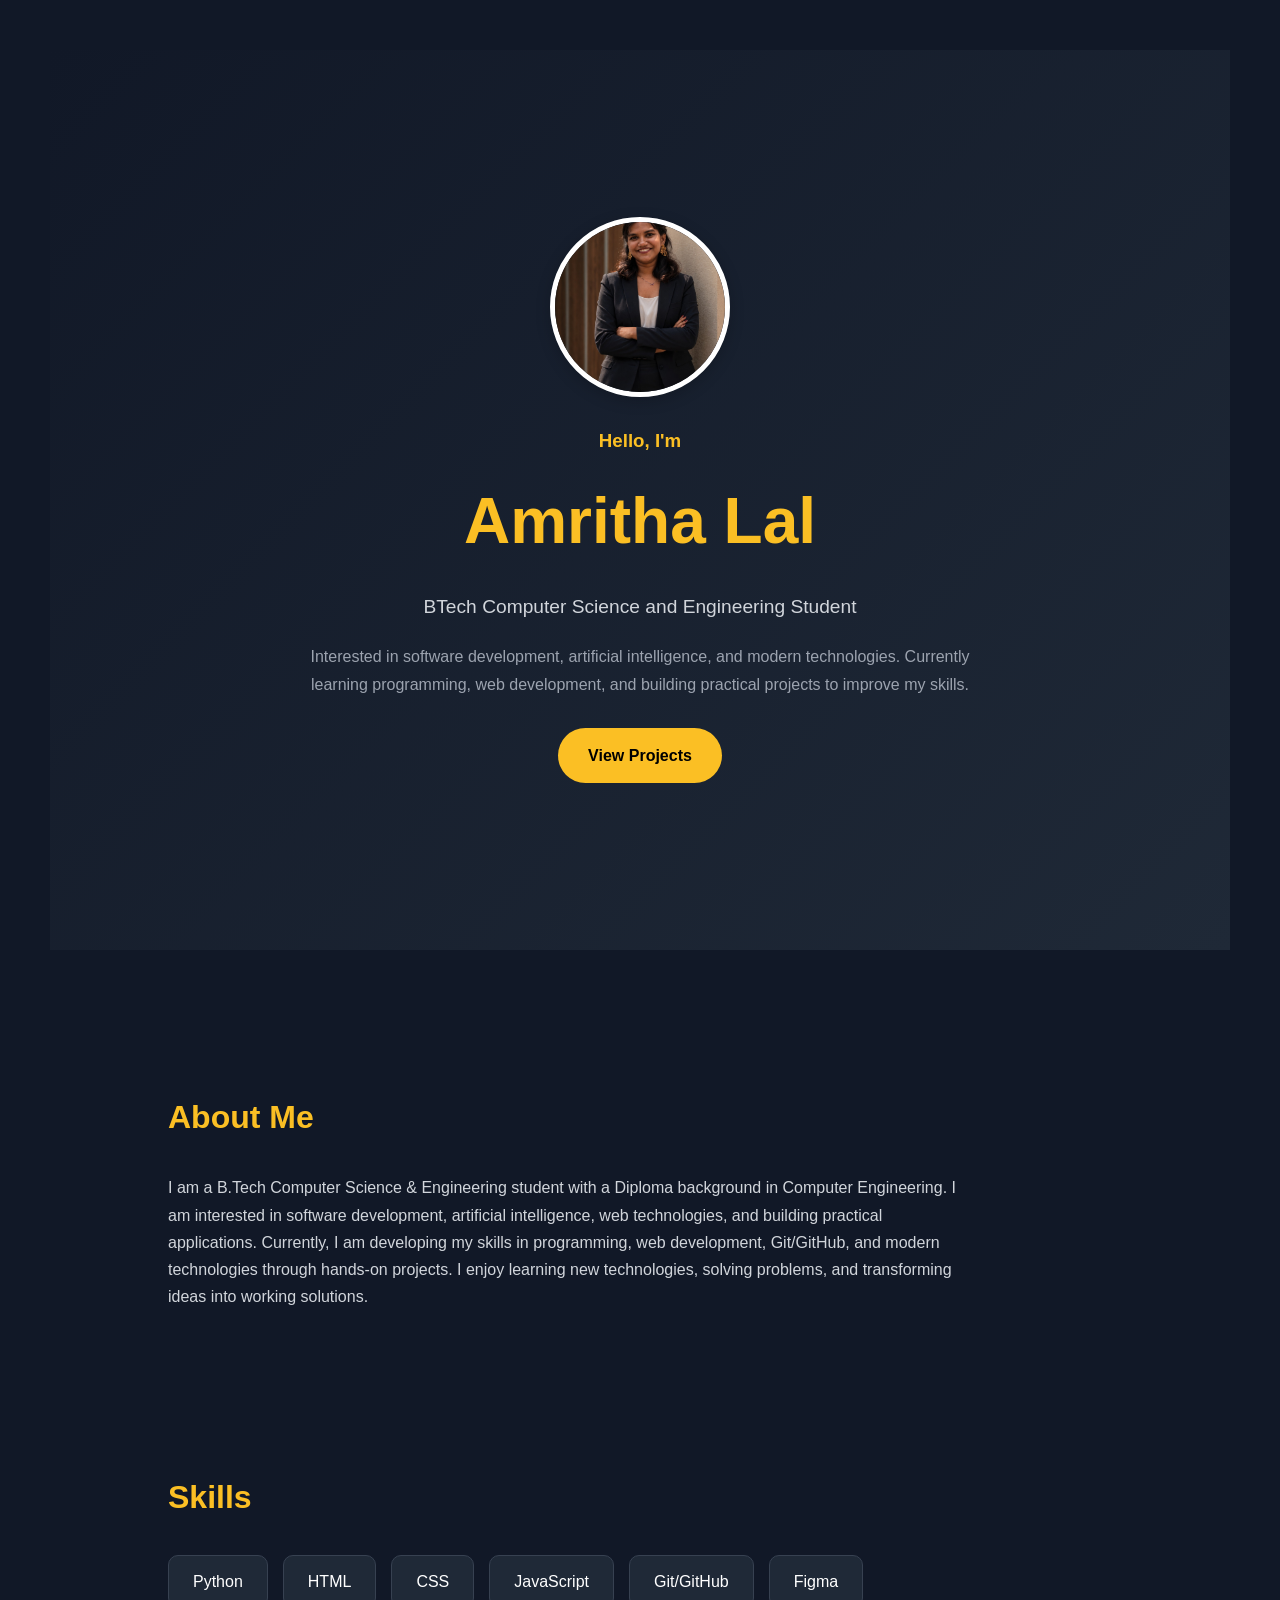
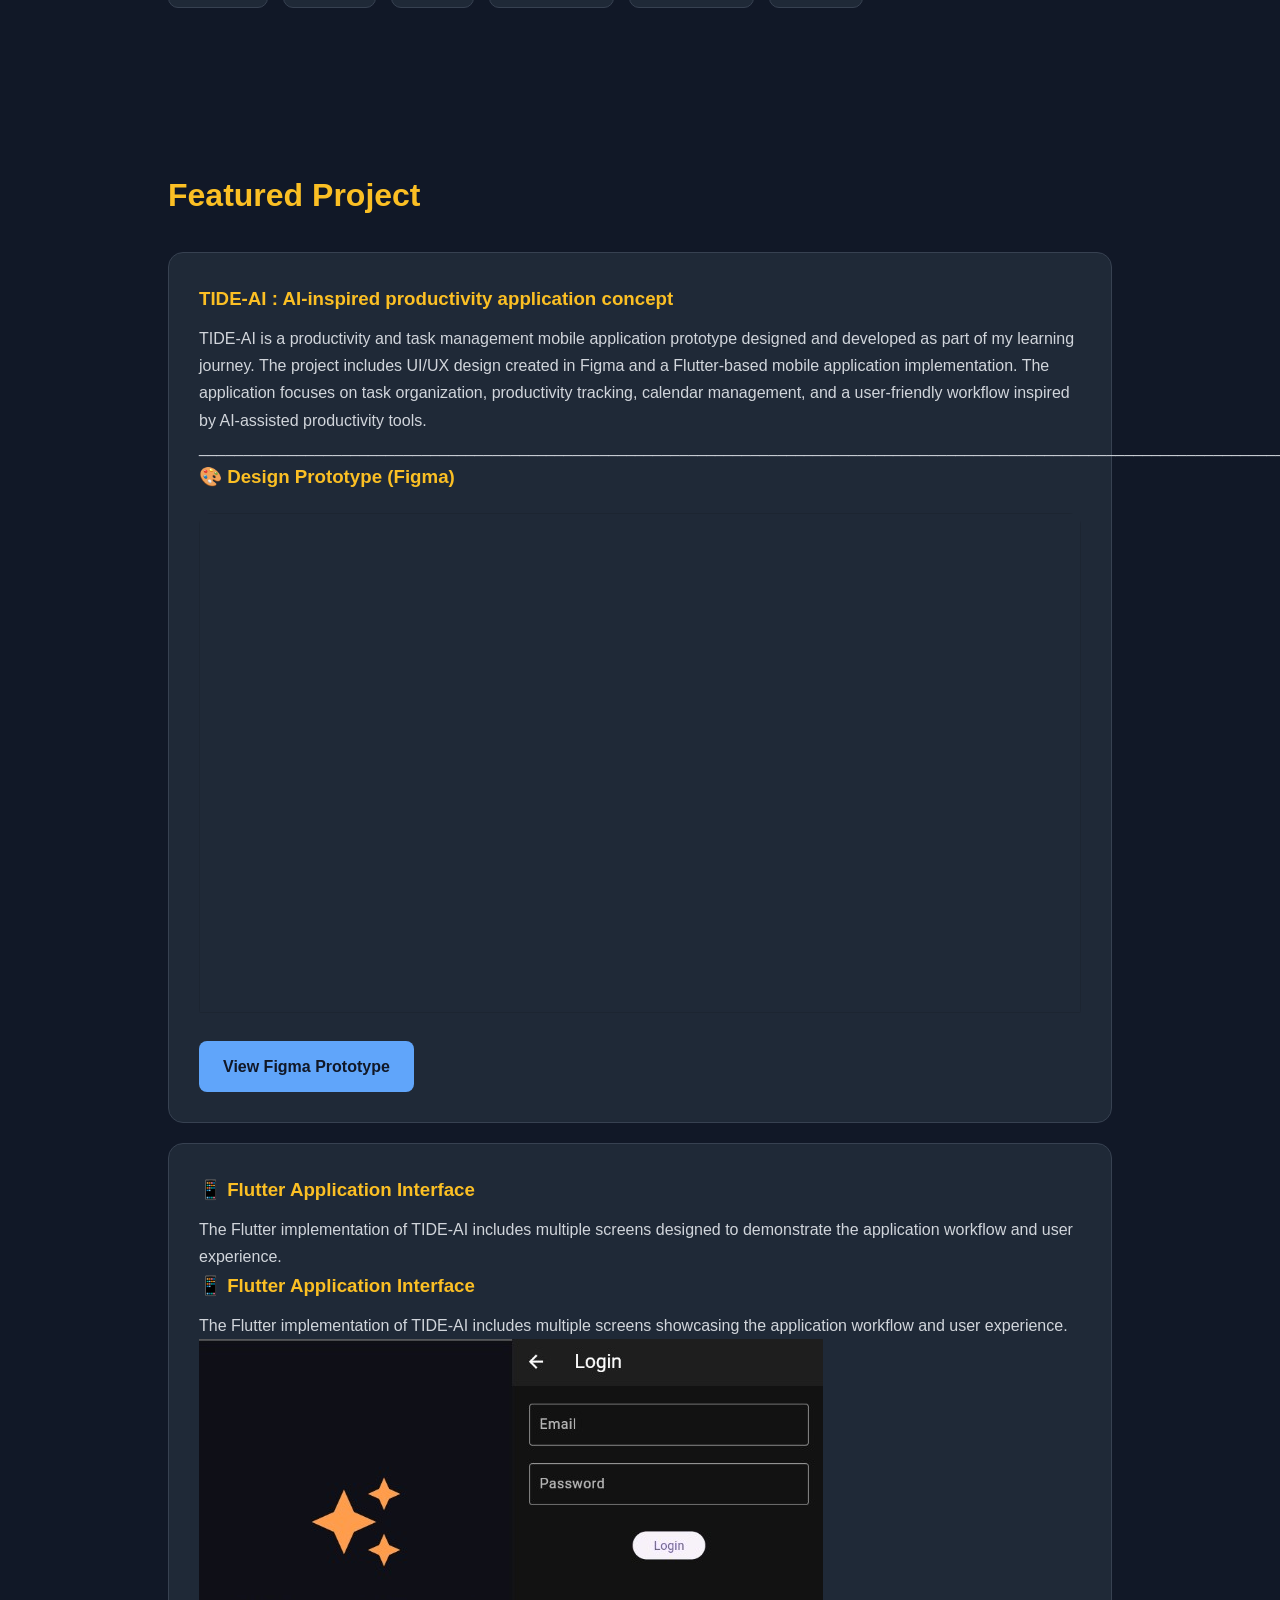
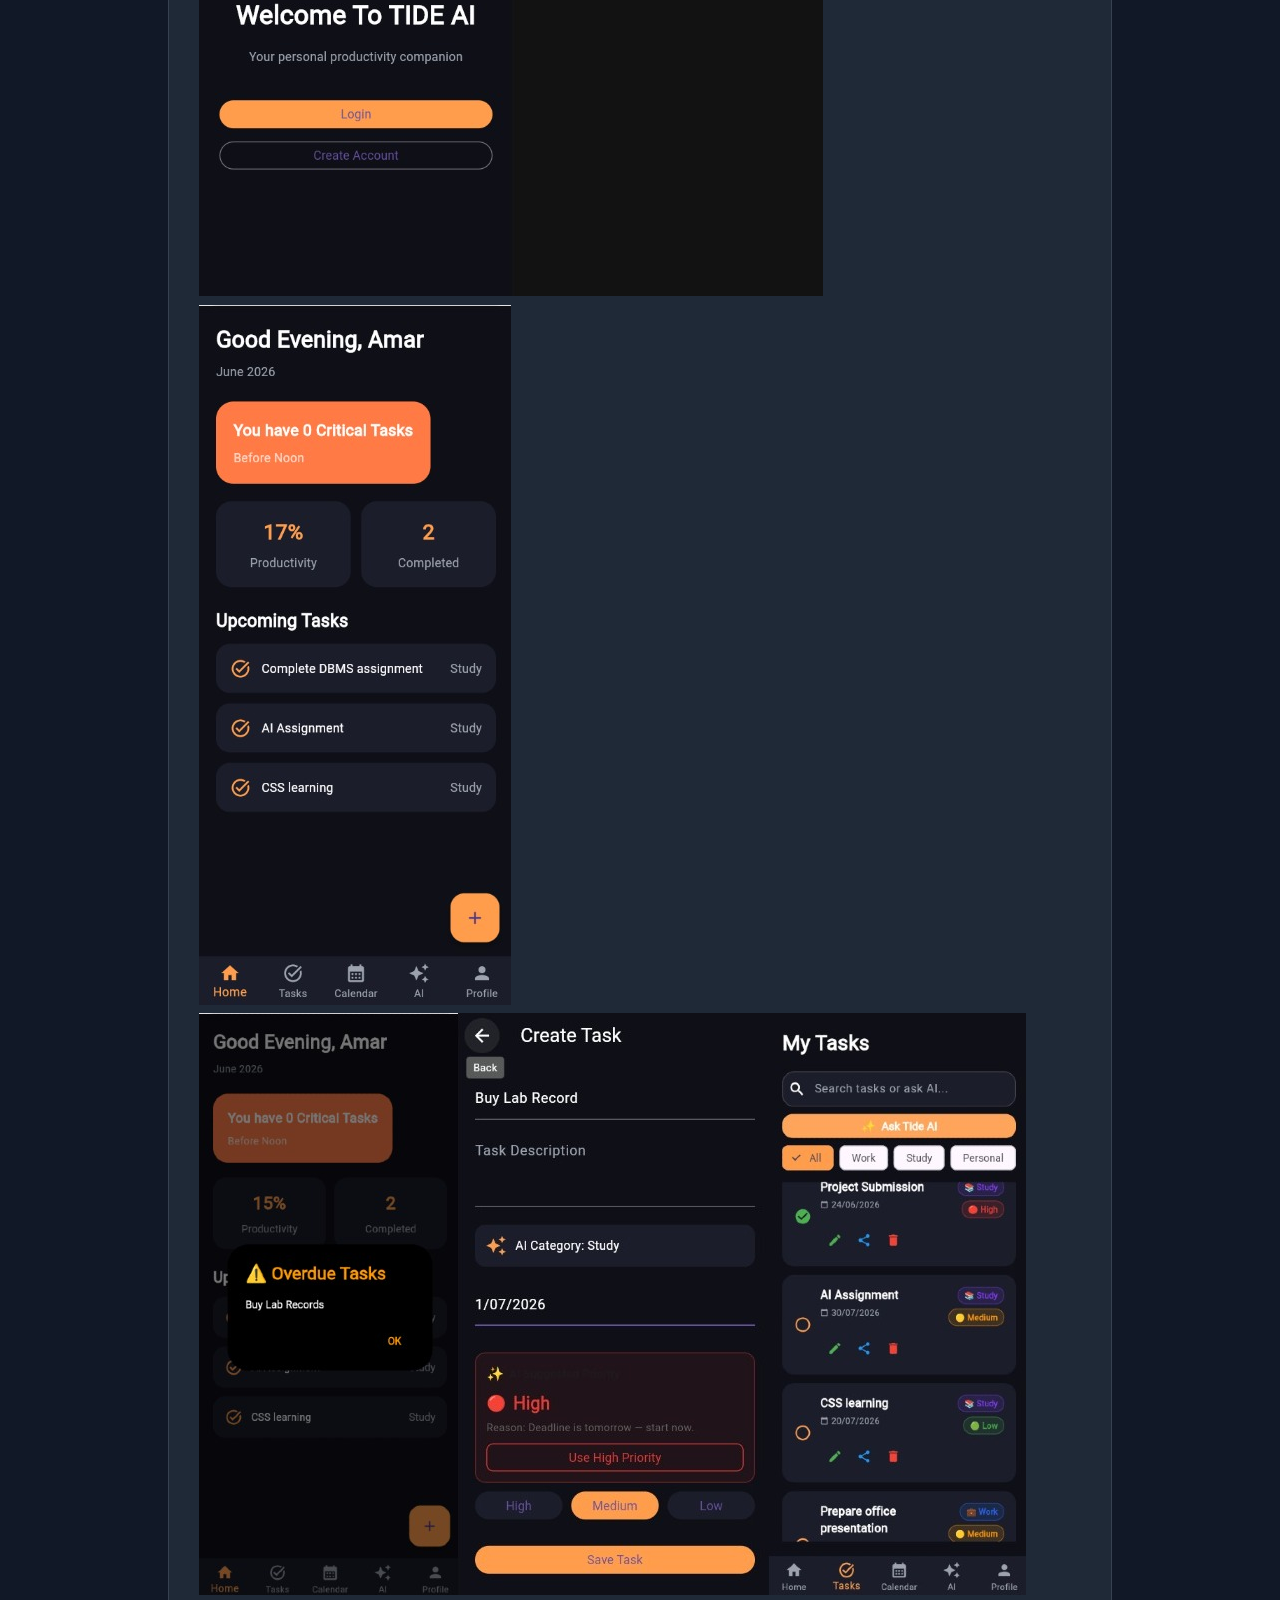
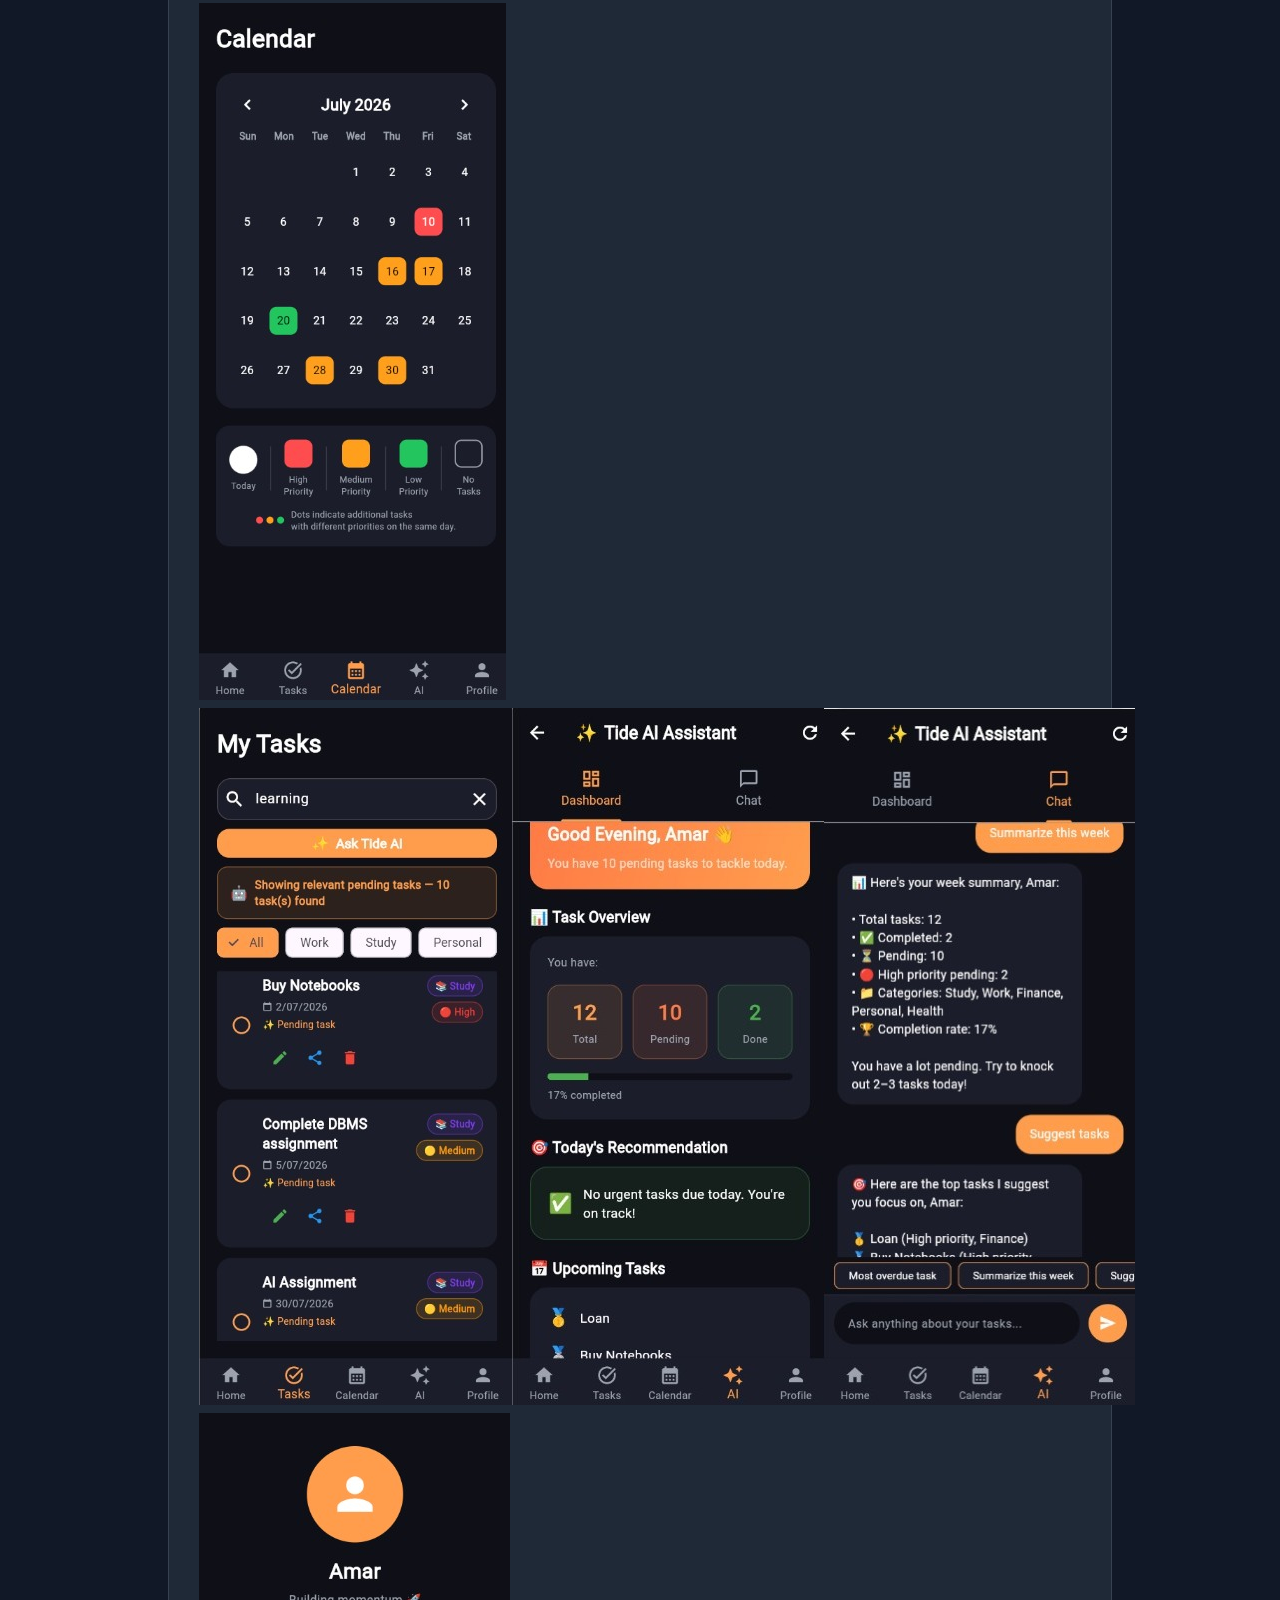
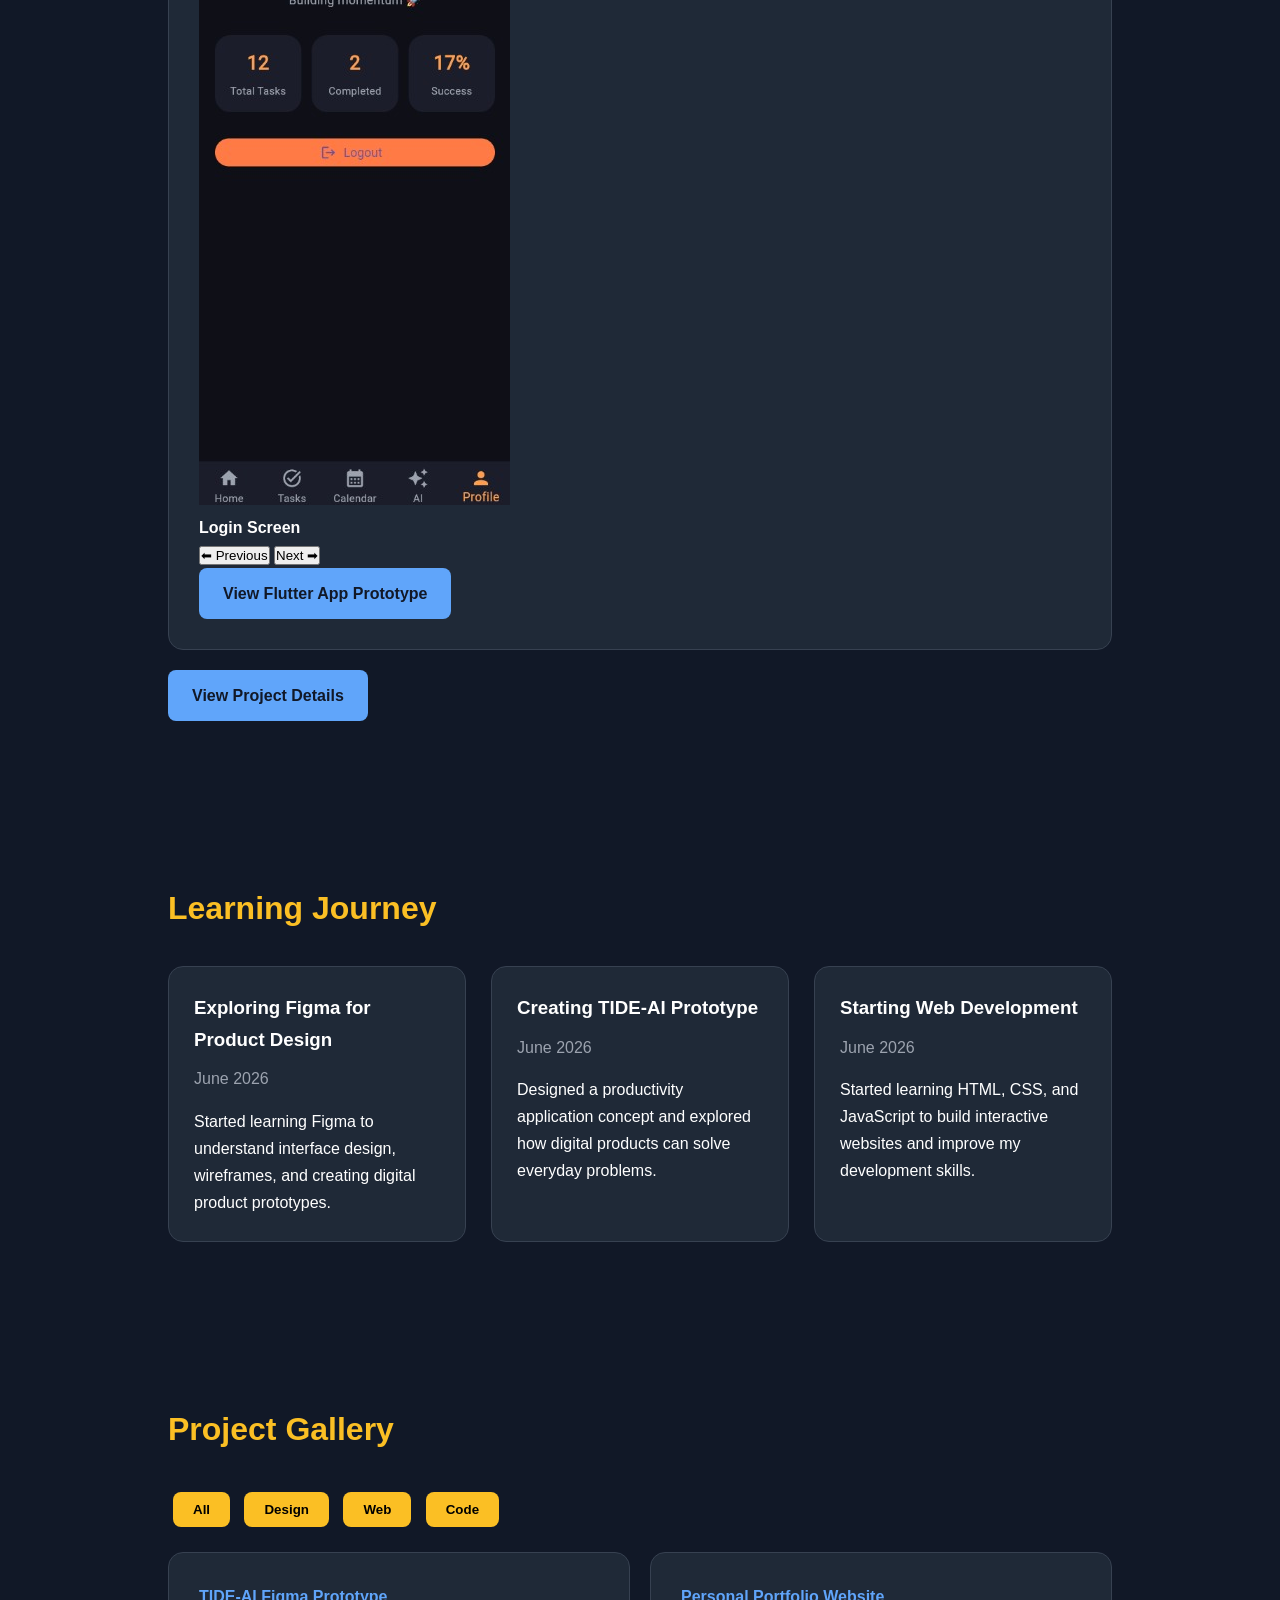
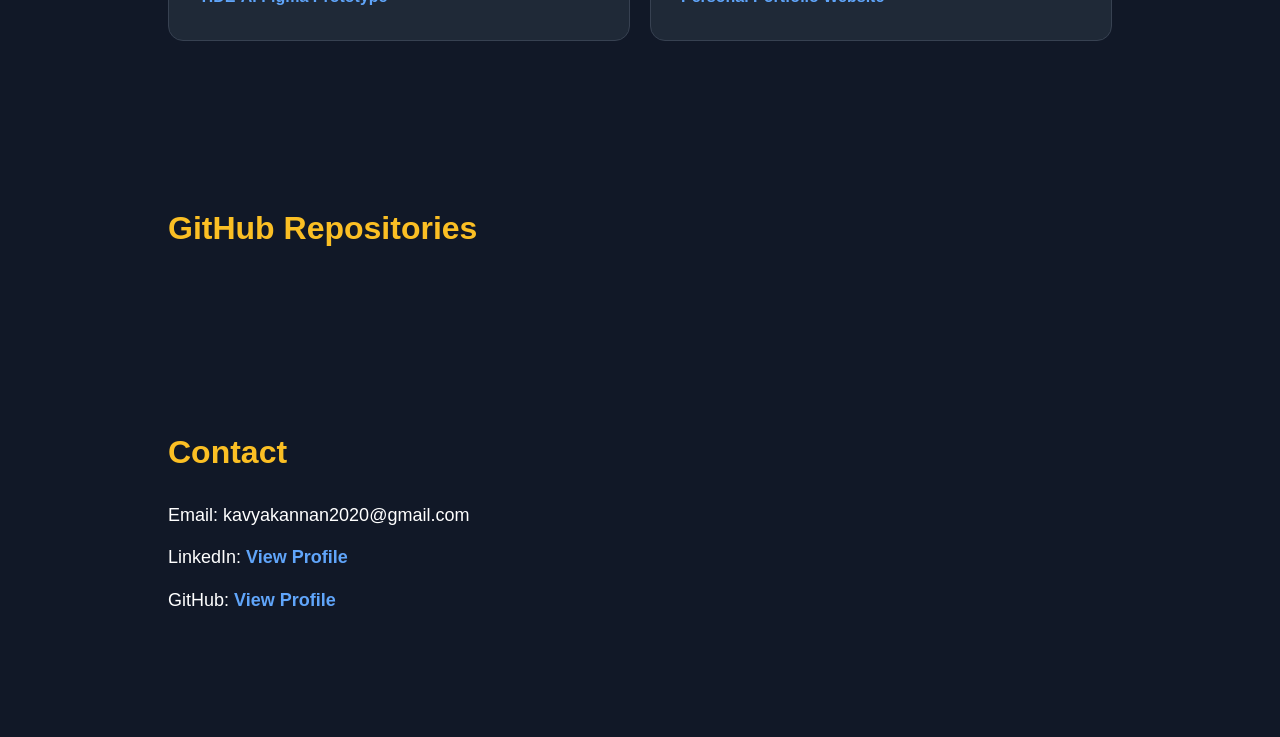
<file: index.html>
<!DOCTYPE html>
<html lang="en">
<head>
    <meta charset="UTF-8">
    <meta name="viewport" content="width=device-width, initial-scale=1.0">
    <title>Amritha Lal | Portfolio</title>
    <link rel="stylesheet" href="style.css">
</head>
<body>

    <!-- HERO SECTION -->
    <header class="hero">

        <div class="hero-content">
            <img src="profile.jpeg" alt="Amritha Lal" class="profile-image">
            <h3>Hello, I'm</h3>
            <h1>Amritha Lal</h1>

            <p class="subtitle">
                BTech Computer Science and Engineering Student
            </p>

            <p class="description">
                Interested in software development, artificial intelligence, and modern technologies.
Currently learning programming, web development, and building practical projects to improve my skills.
            </p>

            <a href="#projects" class="btn">
                View Projects
            </a>
        </div>

    </header>

    <!-- ABOUT -->

    <section id="about">

        <h2>About Me</h2>

        <p>
           <p>
I am a B.Tech Computer Science & Engineering student with a Diploma background
in Computer Engineering.

I am interested in software development, artificial intelligence,
web technologies, and building practical applications.

Currently, I am developing my skills in programming, web development,
Git/GitHub, and modern technologies through hands-on projects.

I enjoy learning new technologies, solving problems, and transforming ideas
into working solutions.
</p>
        </p>

    </section>

    <!-- SKILLS -->

    <section id="skills">

        <h2>Skills</h2>

        <div class="skills-container">

            <div class="skill">Python</div>

<div class="skill">HTML</div>

<div class="skill">CSS</div>

<div class="skill">JavaScript</div>

<div class="skill">Git/GitHub</div>

<div class="skill">Figma</div>

        </div>

    </section>

    <!-- PROJECT -->

    <!-- FEATURED PROJECT -->

<section id="projects">

    <h2>Featured Project</h2>

    <div class="project-card">

        <h3>TIDE-AI : AI-inspired productivity application concept</h3>

        <p>
            TIDE-AI is a productivity and task management mobile application
            prototype designed and developed as part of my learning journey.

            The project includes UI/UX design created in Figma and a Flutter-based
            mobile application implementation.

            The application focuses on task organization, productivity tracking,
            calendar management, and a user-friendly workflow inspired by
            AI-assisted productivity tools.
        </p>
<p>________________________________________________________________________________________________________________________________</p>
  
        <!-- FIGMA DESIGN -->

        <h3>🎨 Design Prototype (Figma)</h3>

        <div class="figma-preview">

            <iframe
                style="border: 1px solid rgba(0, 0, 0, 0.1);"
                width="100%"
                height="500"
                src="https://embed.figma.com/design/kpO2kgV4t8F4c7UtxzpfM2/Session-1?node-id=0-1&embed-host=share"
                allowfullscreen>
            </iframe>

        </div>


        <a href="https://www.figma.com/design/kpO2kgV4t8F4c7UtxzpfM2/Session-1?node-id=0-1&t=EP7rUoiuEXDJyoT5-1"
           target="_blank"
           class="figma-btn">

           View Figma Prototype

        </a>

  </div>
<div class="project-card">
        <!-- FLUTTER APP SCREENSHOTS -->

        <h3 class="app-title">
            📱 Flutter Application Interface
        </h3>


        <p>
            The Flutter implementation of TIDE-AI includes multiple screens
            designed to demonstrate the application workflow and user experience.
        </p>


        <!-- FLUTTER APP SLIDESHOW -->

<h3 class="app-title">
    📱 Flutter Application Interface
</h3>


<p>
The Flutter implementation of TIDE-AI includes multiple screens
showcasing the application workflow and user experience.
</p>


<div class="flutter-slider">

    <img src="login.jpeg" class="slide active">

    <img src="home.jpeg" class="slide">

    <img src="task.jpeg" class="slide">

    <img src="calendar.jpeg" class="slide">

    <img src="AI.jpeg" class="slide">

    <img src="profile-page.jpeg" class="slide">


</div>


<div class="slide-caption">
    <h4 id="slide-title">
        Login Screen
    </h4>
</div>


<div class="slider-buttons">

<button onclick="previousSlide()">
⬅ Previous
</button>

<button onclick="nextSlide()">
Next ➡
</button>

</div>


        <a href="https://flutlab.io/editor/5d6a2f70-1c2f-412c-8f25-de19f62e05c2"
           target="_blank"
           class="figma-btn">

           View Flutter App Prototype

        </a>


    </div>

<a href="tideai.html"
class="figma-btn">

View Project Details

</a>
</section>
    <!-- BLOG -->

    <section id="blog">

        <h2>Learning Journey</h2>

        <div class="blog-grid">

            <div class="blog-card">

                <h3>Exploring Figma for Product Design</h3>

                <p class="date">June 2026</p>

                <p>
Started learning Figma to understand interface design,
wireframes, and creating digital product prototypes.
</p>

            </div>

            <div class="blog-card">

               <h3>Creating TIDE-AI Prototype</h3>

                <p class="date">June 2026</p>

                <p>
Designed a productivity application concept and explored
how digital products can solve everyday problems.
</p>

            </div>

            <div class="blog-card">

                <h3>Starting Web Development</h3>

                <p class="date">June 2026</p>

                <p>
Started learning HTML, CSS, and JavaScript to build
interactive websites and improve my development skills.
</p>

            </div>

        </div>

    </section>

    <section id="gallery">

    <h2>Project Gallery</h2>

    <p id="project-count"></p>

    <div class="filter-buttons">

        <button onclick="filterProjects('all')">
            All
        </button>

        <button onclick="filterProjects('design')">
            Design
        </button>

        <button onclick="filterProjects('web')">
            Web
        </button>

        <button onclick="filterProjects('code')">
            Code
        </button>

    </div>

    <div class="gallery-grid">

       <a href="https://flutlab.io/editor/5d6a2f70-1c2f-412c-8f25-de19f62e05c2" target="_blank">
<div class="gallery-card design">
    TIDE-AI Figma Prototype
</div>
</a>


<a href="https://amritha-lal.github.io/smart-portfolio-automation/" target="_blank">
<div class="gallery-card web">
Personal Portfolio Website
</div>
</a>

</section>

<section id="github-projects">

    <h2>GitHub Repositories</h2>

    <p id="repo-count"></p>

    <div id="repo-container"></div>

</section>
    <!-- CONTACT -->

    <section id="contact">

        <h2>Contact</h2>

       <div><p>Email: kavyakannan2020@gmail.com</p></div> 

        <div><p>
    LinkedIn:
    <a href="https://www.linkedin.com/in/amritha-lal-8558aa262"
       target="_blank">
       View Profile
    </a>
</p></div>
        <div>
<p>
GitHub:
<a href="https://github.com/AMRITHA-LAL" target="_blank">
View Profile
</a>
</p>
</div>


    </section>

<script src="script.js"></script>
</body>
</html>
</file>
<file: style.css>
*{
    margin:0;
    padding:0;
    box-sizing:border-box;
}

html{
    scroll-behavior:smooth;
}

body{
    font-family:Segoe UI, sans-serif;
    background:#111827;
    color:white;
    line-height:1.7;
}

/* HERO */

.hero{
    min-height:100vh;
    display:flex;
    justify-content:center;
    align-items:center;
    text-align:center;
    padding:40px;
    background:linear-gradient(
    135deg,
    #111827,
    #1f2937
    );
}

.profile-image{
    width:180px;
    height:180px;
    object-fit:cover;
    border-radius:50%;
    border:5px solid #ffffff;
    box-shadow:0 4px 15px rgba(0,0,0,0.2);
    margin-bottom:20px;
}

.hero-content{
    max-width:700px;
     color:white;
}

.hero h3{
    color:#fbbf24;
    margin-bottom:10px;
}

.hero h1{
    font-size:4rem;
    margin-bottom:15px;
}

.subtitle{
    font-size:1.4rem;
    color:#d1d5db;
}

.description{
    margin-top:20px;
    margin-bottom:30px;
    color:#9ca3af;
}

.btn{
    display:inline-block;
    padding:14px 30px;
    background:#fbbf24;
    color:black;
    text-decoration:none;
    border-radius:30px;
    font-weight:bold;
}

/* SECTIONS */

section{
    padding:80px 10%;
}

section h2{
    margin-bottom:30px;
    font-size:2rem;
    color:#fbbf24;
}

/* ABOUT */

#about p{
    max-width:800px;
    color:#d1d5db;
}

/* SKILLS */

.skills-container{
    display:flex;
    flex-wrap:wrap;
    gap:15px;
}

.skill{
    background:#1f2937;
    padding:12px 24px;
    border-radius:10px;
    border:1px solid #374151;
}

/* PROJECT */

.project-card{
    background:#1f2937;
    padding:25px;
    border-radius:15px;
    border:1px solid #374151;
}

.project-card h3{
    margin-bottom:15px;
    color:#fbbf24;
}

/* BLOG */

.blog-grid{
    display:grid;
    grid-template-columns:
    repeat(auto-fit,minmax(280px,1fr));
    gap:25px;
}

.blog-card{
    background:#1f2937;
    padding:25px;
    border-radius:15px;
    border:1px solid #374151;
    transition:0.3s;
}

.blog-card:hover{
    transform:translateY(-5px);
}

.blog-card h3{
    margin-bottom:10px;
}

.date{
    color:#9ca3af;
    margin-bottom:15px;
}

.blog-card a{
    display:inline-block;
    margin-top:15px;
    color:#60a5fa;
    text-decoration:none;
    font-weight:bold;
}

/* CONTACT */

/* CONTACT SECTION */

#contact{
    padding: 60px 10%;
}

#contact h2{
    color: #fbbf24;
    margin-bottom: 20px;
}

#contact p{
    margin-bottom: 12px;
    font-size: 18px;
}

#contact a{
     color:#60a5fa;
    text-decoration: none;
}

#contact a:hover{
    text-decoration: underline;
}

/* MOBILE */

@media(max-width:768px){

.hero h1{
    font-size:2.5rem;
}

.subtitle{
    font-size:1.1rem;
}

section{
    padding:60px 8%;
}

}
/* GALLERY */

.filter-buttons{
    margin-bottom:20px;
}

.filter-buttons button{
    padding:10px 20px;
    margin:5px;
    border:none;
    border-radius:8px;
    cursor:pointer;
    background:#fbbf24;
    font-weight:bold;
}

.gallery-grid{
    display:grid;
    grid-template-columns:
    repeat(auto-fit,minmax(250px,1fr));
    gap:20px;
}

.gallery-card{
    background:#1f2937;
    padding:30px;
    border-radius:15px;
    border:1px solid #374151;
    transition:0.3s;
}

.gallery-card{
    background:#1f2937;
    padding:30px;
    border-radius:15px;
    border:1px solid #374151;
    transition:all 0.4s ease;
}

.hide{
    opacity:0;
    transform:scale(0.9);
    pointer-events:none;
    position:absolute;
}
/* FIGMA EMBED */

.figma-preview{
    margin-top:20px;
    margin-bottom:20px;
    border-radius:12px;
    overflow:hidden;
}

.figma-btn{
    display:inline-block;
    background:#60a5fa;
    color:#111827;
    text-decoration:none;
    padding:12px 24px;
    border-radius:8px;
    font-weight:bold;
    transition:0.3s;
}

.figma-btn:hover{
    transform:translateY(-2px);
}
*{
margin:0;
padding:0;
box-sizing:border-box;
}

body{

font-family:Segoe UI,sans-serif;

background:#111827;

color:white;

line-height:1.7;

padding:50px;

}

.hero{

text-align:center;

margin-bottom:60px;

}

.hero h1{

font-size:4rem;

color:#fbbf24;

margin-bottom:15px;

}

.subtitle{

font-size:1.2rem;

color:#d1d5db;

}

h2{

margin-bottom:25px;

color:#fbbf24;

font-size:2.2rem;

}

#count{

margin-bottom:20px;

color:#d1d5db;

}

.project-card,
.email-box{

background:#1f2937;

padding:30px;

border-radius:15px;

border:1px solid #374151;

margin-bottom:20px;

transition:0.3s;

}

.project-card:hover{

transform:translateY(-5px);

}

.project-card h3{

color:#fbbf24;

margin-bottom:10px;

}

.project-card p{

color:#d1d5db;

}

a{
    color:#60a5fa;
    text-decoration:none;
    font-weight:bold;
    transition:0.3s;
}

a:hover{
    color:#93c5fd;
}

ul{

padding-left:20px;

}

li{

margin-bottom:15px;

color:#d1d5db;

}

hr{

border:none;

height:1px;

background:#374151;

margin:40px 0;

}

@media(max-width:768px){

.hero h1{

font-size:2.5rem;

}

h2{

font-size:1.8rem;

}

}
.flutter-gallery {

    display: grid;
    grid-template-columns: repeat(auto-fit, minmax(220px, 1fr));
    gap: 25px;
    margin-top: 30px;

}


.app-screen {

    text-align: center;

}


.app-screen img {

    width: 100%;
    max-width: 260px;
    border-radius: 20px;
    box-shadow: 0 10px 25px rgba(0,0,0,0.15);

}


.app-screen h4 {

    margin-top: 12px;

}
.project-image {

    width: 300px;
    max-width: 90%;
    border-radius: 25px;
    margin-bottom: 30px;

}
.feature-container {

display:grid;
grid-template-columns:repeat(auto-fit,minmax(220px,1fr));
gap:20px;
margin-top:30px;

}


.feature-card {

    padding: 25px;
    border-radius: 15px;
    background: #1f2937;
    text-align: center;
    color: #111827;

}
.feature-card h3 {

    color: #111827;
    margin-bottom: 15px;

}


.feature-card p {

    color: #374151;
    line-height: 1.6;

}
.demo-video {

    width: 90%;
    max-width: 1000px;
    height: auto;
    display: block;
    margin: 40px auto;
    border-radius: 20px;

}
.video-container {

    display: flex;
    justify-content: center;
    align-items: center;
    width: 100%;

}
</file>
